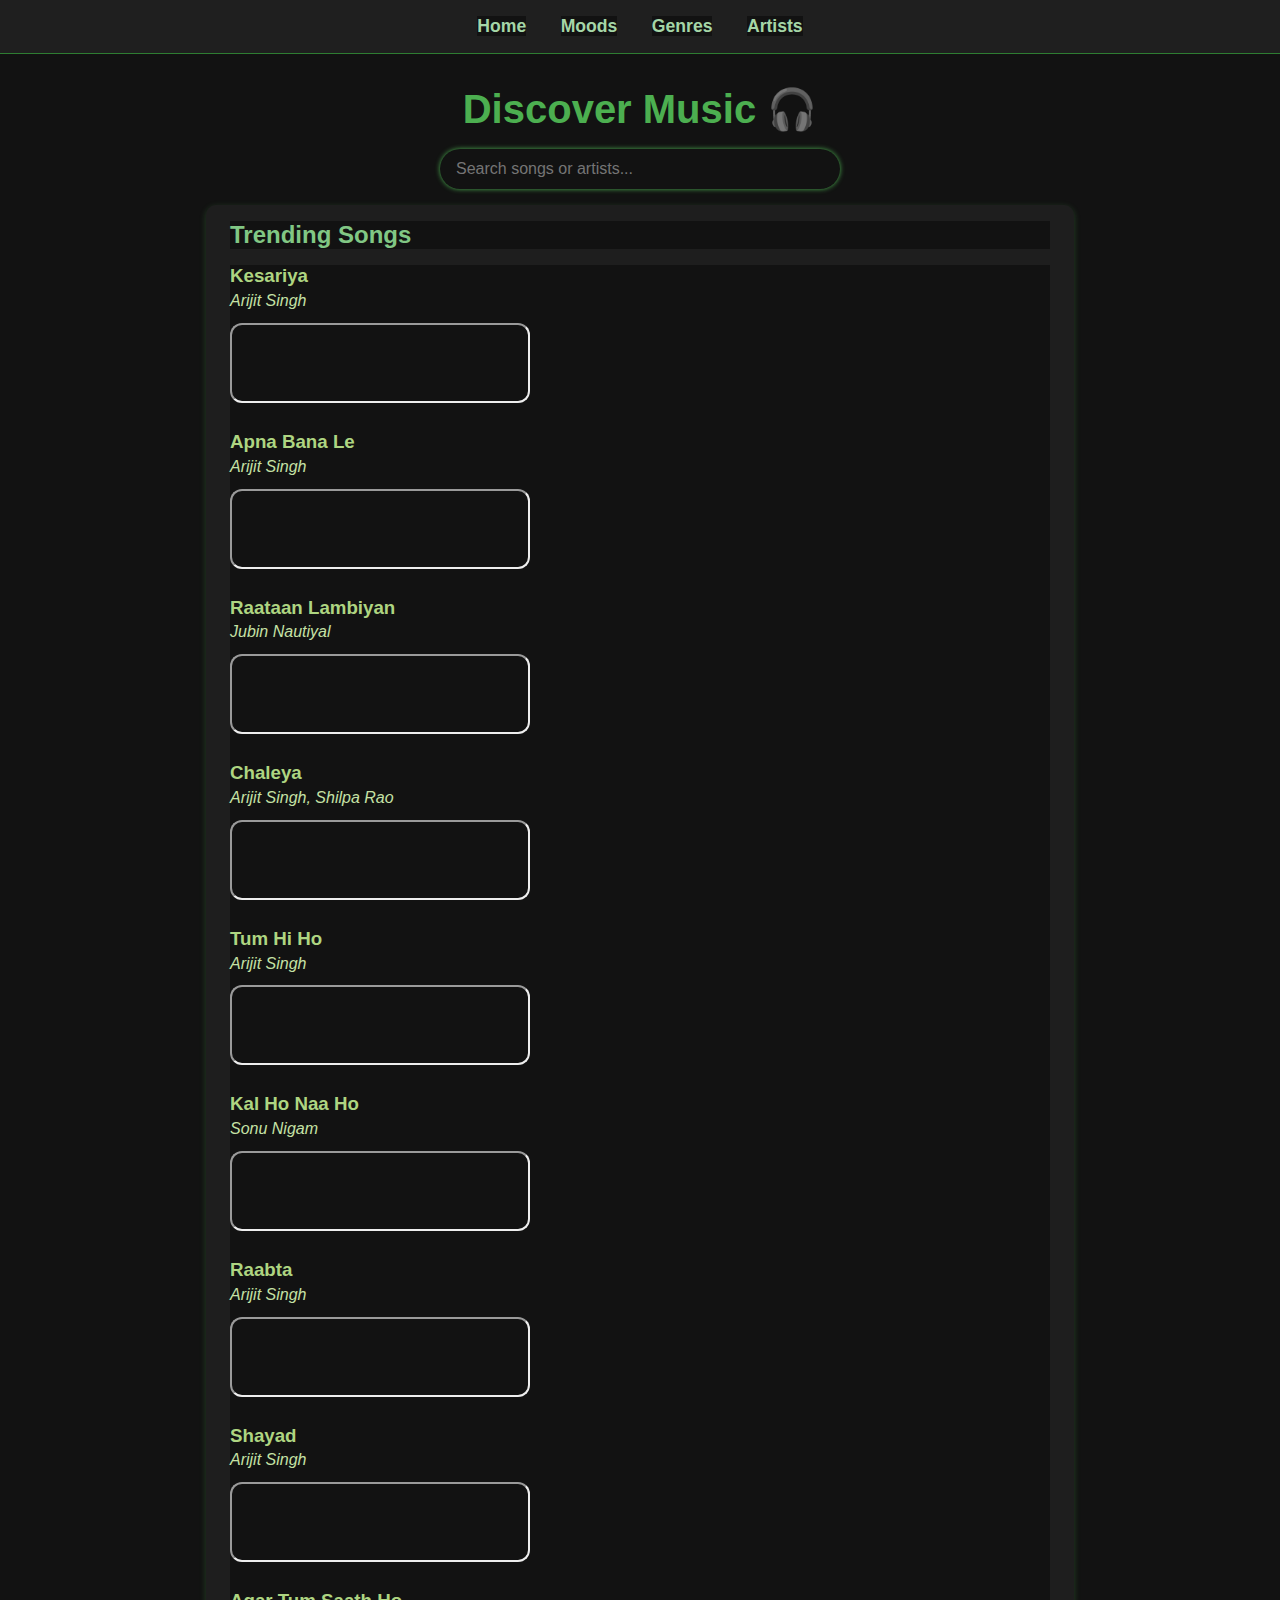
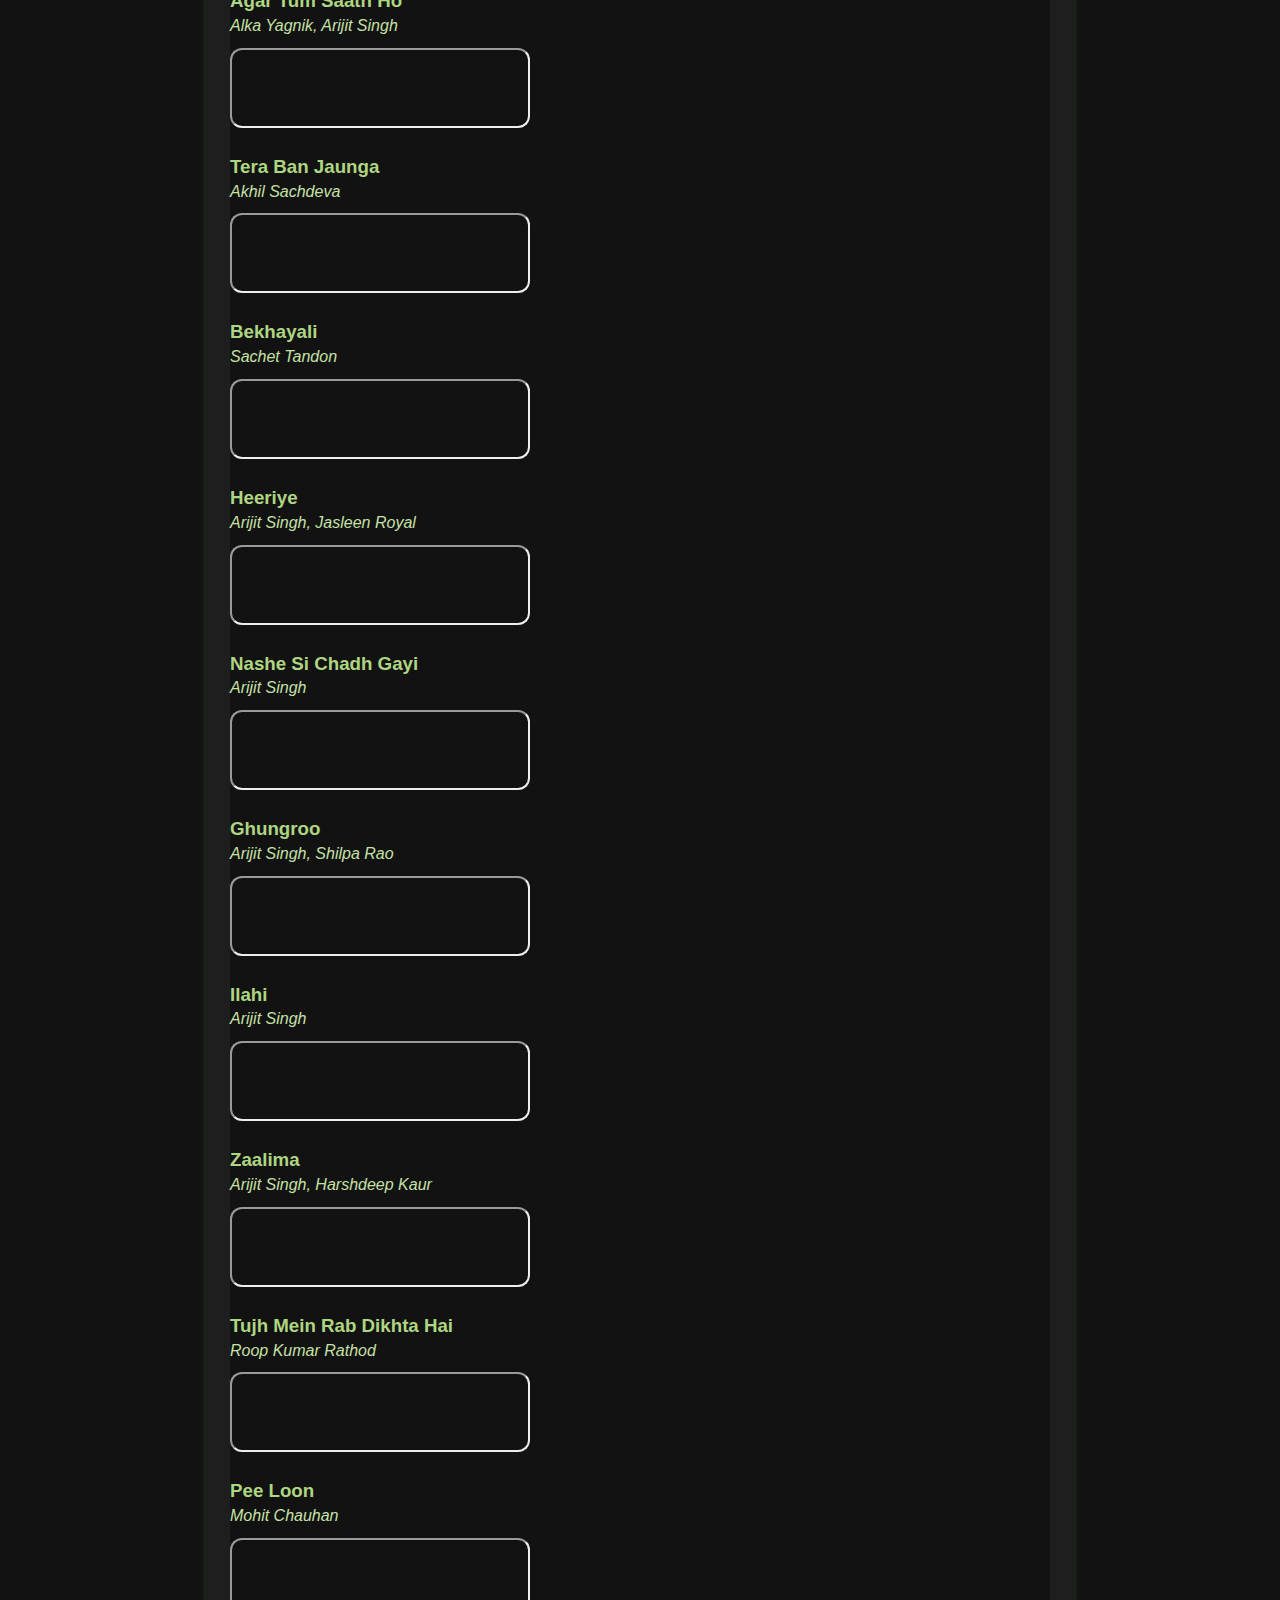
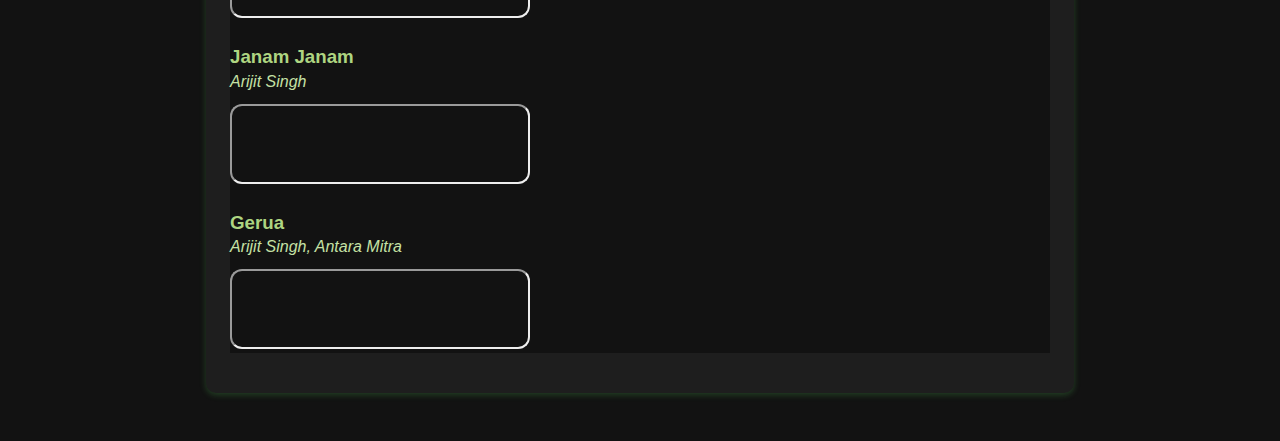
<file: index.html>
<!DOCTYPE html>
<html lang="en">
<head>
<meta charset="UTF-8" />
<meta name="viewport" content="width=device-width, initial-scale=1" />
<title>Music Recommender - Home</title>
<link rel="stylesheet" href="style.css" />
</head>
<body>
<nav>
  <a href="index.html">Home</a>
  <a href="moods.html">Moods</a>
  <a href="genres.html">Genres</a>
  <a href="artists.html">Artists</a>
</nav>
<header>
  <h1>Discover Music 🎧</h1>
  <input id="search" type="text" placeholder="Search songs or artists..." onkeyup="search()" />
</header>
<main id="content">
  <section class="card">
    <h2>Trending Songs</h2>
    <div class="songs">

<article class="song">
<h3>Kesariya</h3>
<p>Arijit Singh</p>
<iframe src="https://open.spotify.com/embed/track/2qUO4F9cTqK0P8C4YyYhJt" width="300" height="80"></iframe>
</article>

<article class="song">
<h3>Apna Bana Le</h3>
<p>Arijit Singh</p>
<iframe src="https://open.spotify.com/embed/track/5tz69p7tJuGPeMGwNTxYuV" width="300" height="80"></iframe>
</article>

<article class="song">
<h3>Raataan Lambiyan</h3>
<p>Jubin Nautiyal</p>
<iframe src="https://open.spotify.com/embed/track/0lYBSQXN6rCTvUZvg9S0lU" width="300" height="80"></iframe>
</article>

<article class="song">
<h3>Chaleya</h3>
<p>Arijit Singh, Shilpa Rao</p>
<iframe src="https://open.spotify.com/embed/track/0zJXGZ0nP9YjV7Y9OQjhoG" width="300" height="80"></iframe>
</article>

<article class="song">
<h3>Tum Hi Ho</h3>
<p>Arijit Singh</p>
<iframe src="https://open.spotify.com/embed/track/6habFhsOp2NvshLv26DqMb" width="300" height="80"></iframe>
</article>

<article class="song">
<h3>Kal Ho Naa Ho</h3>
<p>Sonu Nigam</p>
<iframe src="https://open.spotify.com/embed/track/4gMgiXfqyzZLMhsksGmbQV" width="300" height="80"></iframe>
</article>

<article class="song">
<h3>Raabta</h3>
<p>Arijit Singh</p>
<iframe src="https://open.spotify.com/embed/track/4rj7xv0dHqk4c2u1i1GzV7" width="300" height="80"></iframe>
</article>

<article class="song">
<h3>Shayad</h3>
<p>Arijit Singh</p>
<iframe src="https://open.spotify.com/embed/track/1K6Czj6rYp9BL2cJlgKiM9" width="300" height="80"></iframe>
</article>

<article class="song">
<h3>Agar Tum Saath Ho</h3>
<p>Alka Yagnik, Arijit Singh</p>
<iframe src="https://open.spotify.com/embed/track/2U8rM0F1E0cO3k0QhV5n4X" width="300" height="80"></iframe>
</article>

<article class="song">
<h3>Tera Ban Jaunga</h3>
<p>Akhil Sachdeva</p>
<iframe src="https://open.spotify.com/embed/track/6pSmn6j3z5lMPvBxJ7HfG1" width="300" height="80"></iframe>
</article>

<article class="song">
<h3>Bekhayali</h3>
<p>Sachet Tandon</p>
<iframe src="https://open.spotify.com/embed/track/3UmaczJpikHgJFyBTAJVoz" width="300" height="80"></iframe>
</article>

<article class="song">
<h3>Heeriye</h3>
<p>Arijit Singh, Jasleen Royal</p>
<iframe src="https://open.spotify.com/embed/track/0V3wPSX9ygBnCm8psDIegu" width="300" height="80"></iframe>
</article>

<article class="song">
<h3>Nashe Si Chadh Gayi</h3>
<p>Arijit Singh</p>
<iframe src="https://open.spotify.com/embed/track/4vK1S9uVq8zR9T1Z7J8b0I" width="300" height="80"></iframe>
</article>

<article class="song">
<h3>Ghungroo</h3>
<p>Arijit Singh, Shilpa Rao</p>
<iframe src="https://open.spotify.com/embed/track/1HNkqx9Ahdgi1Ixy2xkKkL" width="300" height="80"></iframe>
</article>

<article class="song">
<h3>Ilahi</h3>
<p>Arijit Singh</p>
<iframe src="https://open.spotify.com/embed/track/3ZFTkvIE7kyPt6Nu3PEa7V" width="300" height="80"></iframe>
</article>

<article class="song">
<h3>Zaalima</h3>
<p>Arijit Singh, Harshdeep Kaur</p>
<iframe src="https://open.spotify.com/embed/track/4xkOaSrkexMciUUogZKVTS" width="300" height="80"></iframe>
</article>

<article class="song">
<h3>Tujh Mein Rab Dikhta Hai</h3>
<p>Roop Kumar Rathod</p>
<iframe src="https://open.spotify.com/embed/track/2fP6C3s5j9k1tFoZT3zh0T" width="300" height="80"></iframe>
</article>

<article class="song">
<h3>Pee Loon</h3>
<p>Mohit Chauhan</p>
<iframe src="https://open.spotify.com/embed/track/5GorFaKkP2mL2L0Q5Gx1qS" width="300" height="80"></iframe>
</article>

<article class="song">
<h3>Janam Janam</h3>
<p>Arijit Singh</p>
<iframe src="https://open.spotify.com/embed/track/0tgVpDi06FyKpA1z0VMD4v" width="300" height="80"></iframe>
</article>

<article class="song">
<h3>Gerua</h3>
<p>Arijit Singh, Antara Mitra</p>
<iframe src="https://open.spotify.com/embed/track/3A4FRzgve9BjfKbvVXRIFO" width="300" height="80"></iframe>
</article>

</div>
  </section>
</main>
<script>
function search() {
  let input = document.getElementById('search').value.toLowerCase();
  let songs = document.querySelectorAll('.song');
  songs.forEach(song => {
    let title = song.querySelector('h3').textContent.toLowerCase();
    let artist = song.querySelector('p').textContent.toLowerCase();
    if (title.includes(input) || artist.includes(input)) {
      song.style.display = '';
    } else {
      song.style.display = 'none';
    }
  });
}
</script>
</body>
</html>
</file>
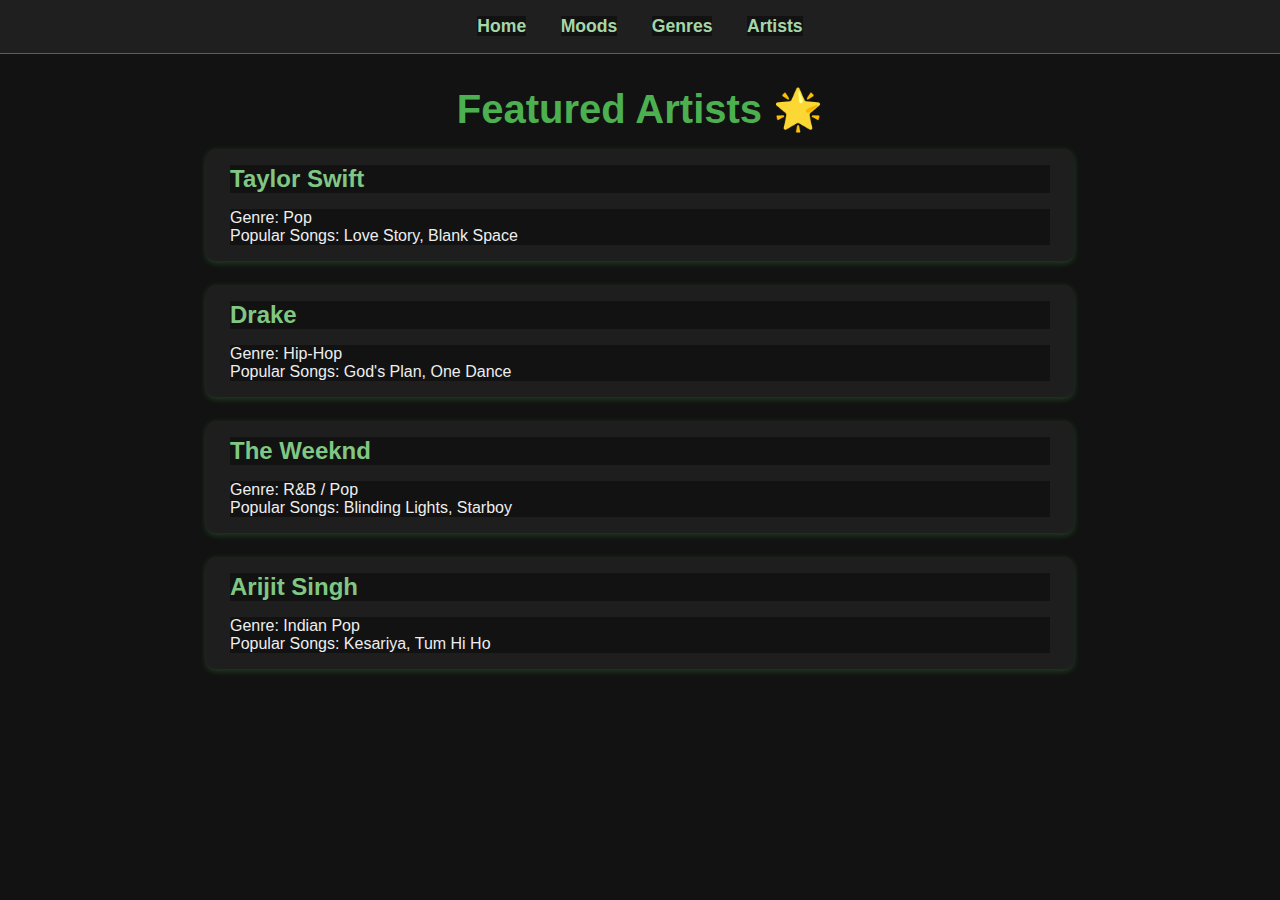
<file: artists.html>
<!DOCTYPE html>
<html lang="en">
<head>
<meta charset="UTF-8" />
<meta name="viewport" content="width=device-width, initial-scale=1" />
<title>Music Recommender - Artists</title>
<link rel="stylesheet" href="style.css" />
</head>
<body>
<nav>
  <a href="index.html">Home</a>
  <a href="moods.html">Moods</a>
  <a href="genres.html">Genres</a>
  <a href="artists.html">Artists</a>
</nav>
<header>
  <h1>Featured Artists 🌟</h1>
</header>
<main>
  <section class="card">
    <h2>Taylor Swift</h2>
    <p>Genre: Pop</p>
    <p>Popular Songs: Love Story, Blank Space</p>
  </section>
  <section class="card">
    <h2>Drake</h2>
    <p>Genre: Hip-Hop</p>
    <p>Popular Songs: God's Plan, One Dance</p>
  </section>
  <section class="card">
    <h2>The Weeknd</h2>
    <p>Genre: R&B / Pop</p>
    <p>Popular Songs: Blinding Lights, Starboy</p>
  </section>
  <section class="card">
    <h2>Arijit Singh</h2>
    <p>Genre: Indian Pop</p>
    <p>Popular Songs: Kesariya, Tum Hi Ho</p>
  </section>
</main>
</body>
</html>
</file>
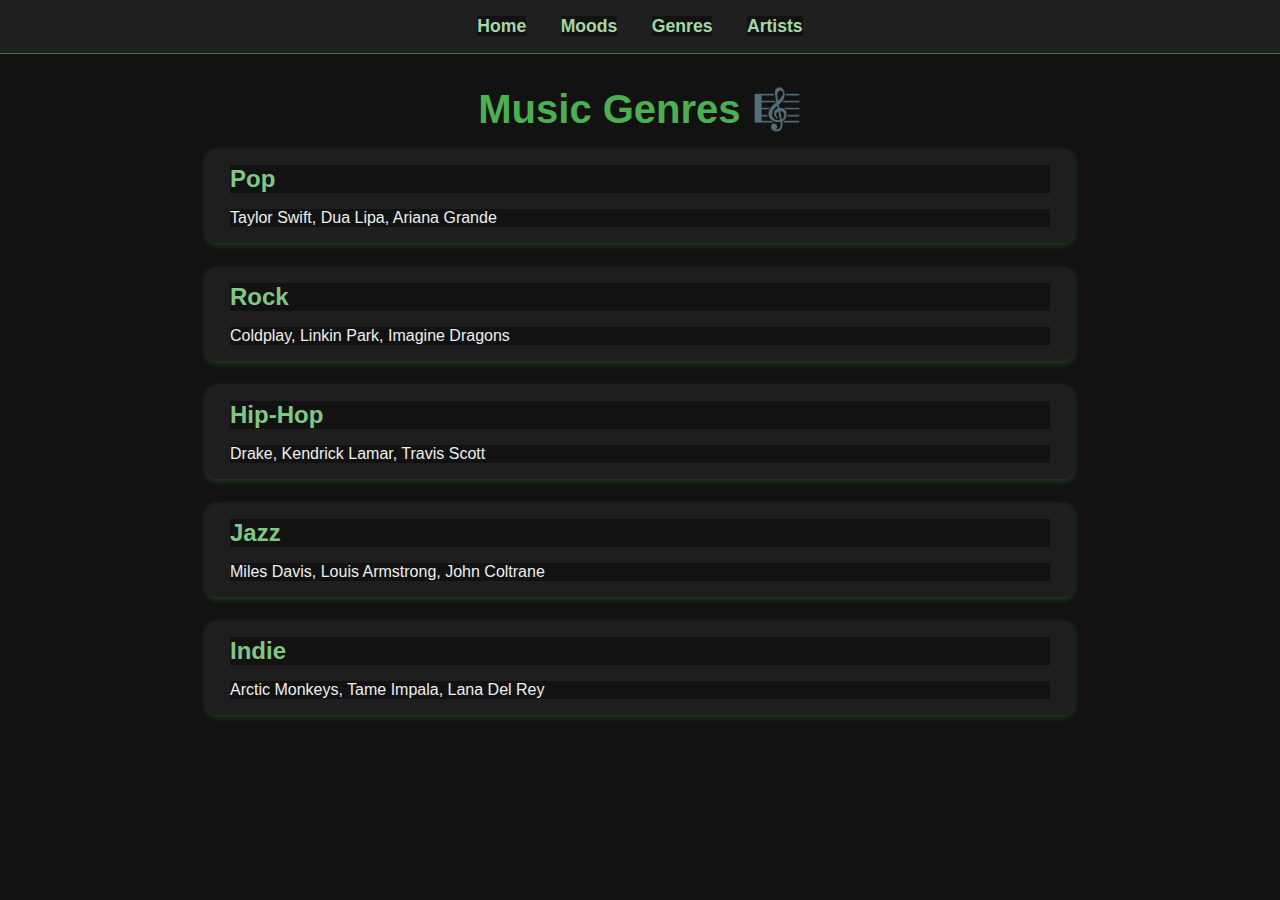
<file: genres.html>
<!DOCTYPE html>
<html lang="en">
<head>
<meta charset="UTF-8" />
<meta name="viewport" content="width=device-width, initial-scale=1" />
<title>Music Recommender - Genres</title>
<link rel="stylesheet" href="style.css" />
</head>
<body>
<nav>
  <a href="index.html">Home</a>
  <a href="moods.html">Moods</a>
  <a href="genres.html">Genres</a>
  <a href="artists.html">Artists</a>
</nav>
<header>
  <h1>Music Genres 🎼</h1>
</header>
<main>
  <section class="card">
    <h2>Pop</h2>
    <p>Taylor Swift, Dua Lipa, Ariana Grande</p>
  </section>
  <section class="card">
    <h2>Rock</h2>
    <p>Coldplay, Linkin Park, Imagine Dragons</p>
  </section>
  <section class="card">
    <h2>Hip-Hop</h2>
    <p>Drake, Kendrick Lamar, Travis Scott</p>
  </section>
  <section class="card">
    <h2>Jazz</h2>
    <p>Miles Davis, Louis Armstrong, John Coltrane</p>
  </section>
  <section class="card">
    <h2>Indie</h2>
    <p>Arctic Monkeys, Tame Impala, Lana Del Rey</p>
  </section>
</main>
</body>
</html>
</file>
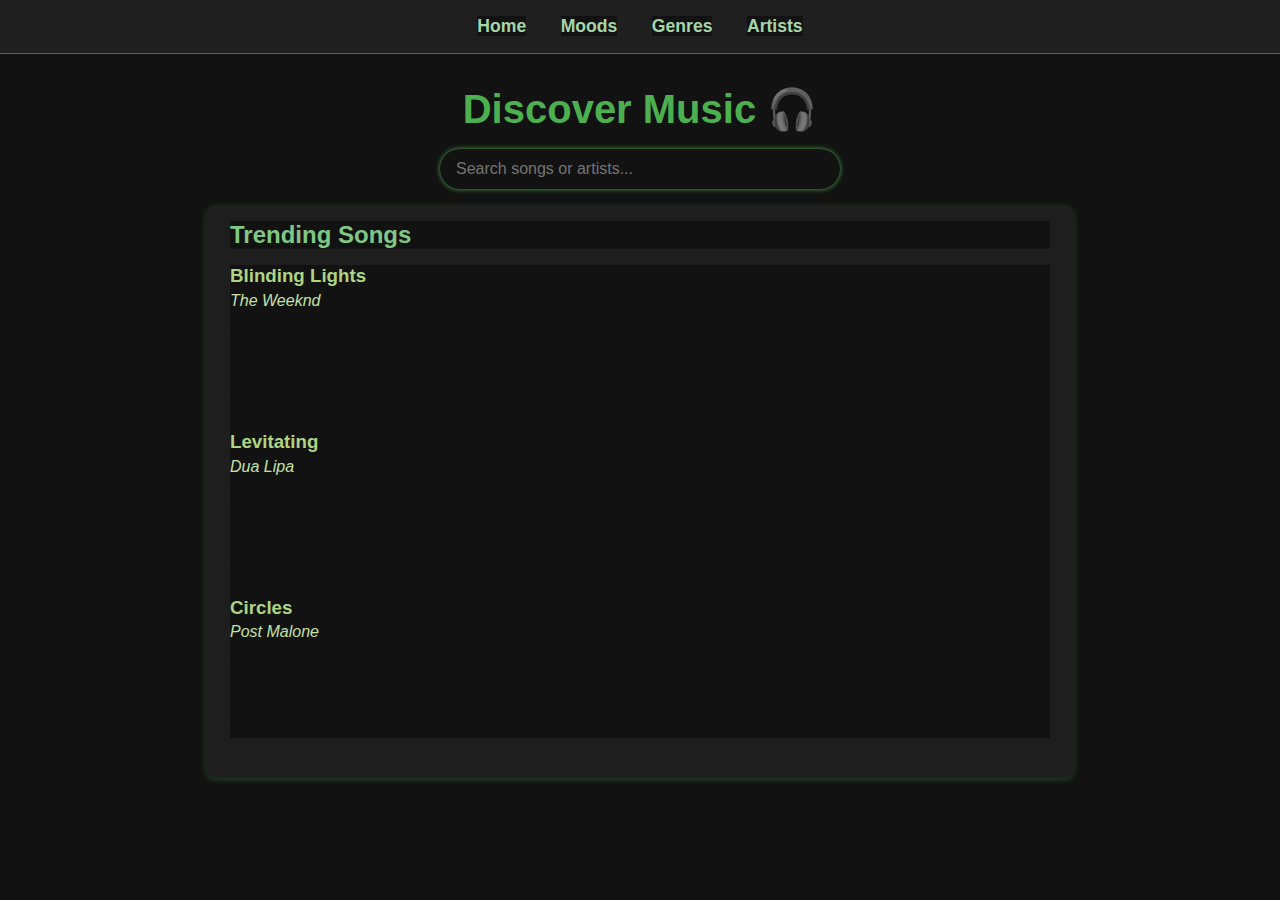
<file: moods.html>
<!DOCTYPE html>
<html lang="en">
<head>
<meta charset="UTF-8" />
<meta name="viewport" content="width=device-width, initial-scale=1" />
<title>Music Recommender - Home</title>
<link rel="stylesheet" href="style.css" />
</head>
<body>
<nav>
  <a href="index.html">Home</a>
  <a href="moods.html">Moods</a>
  <a href="genres.html">Genres</a>
  <a href="artists.html">Artists</a>
</nav>
<header>
  <h1>Discover Music 🎧</h1>
  <input id="search" type="text" placeholder="Search songs or artists..." onkeyup="search()" />
</header>
<main id="content">
  <section class="card">
    <h2>Trending Songs</h2>
    <div class="songs">
      <article class="song">
        <h3>Blinding Lights</h3>
        <p>The Weeknd</p>
        <iframe src="https://open.spotify.com/embed/track/0VjIjW4GlUZAMYd2vXMi3b" width="300" height="80" frameborder="0" allowtransparency="true" allow="encrypted-media"></iframe>
      </article>
      <article class="song">
        <h3>Levitating</h3>
        <p>Dua Lipa</p>
        <iframe src="https://open.spotify.com/embed/track/463CkQjx2Zk1yXoBuierM9" width="300" height="80" frameborder="0" allowtransparency="true" allow="encrypted-media"></iframe>
      </article>
      <article class="song">
        <h3>Circles</h3>
        <p>Post Malone</p>
        <iframe src="https://open.spotify.com/embed/track/21jGcNKet2qwijlDFuPiPb" width="300" height="80" frameborder="0" allowtransparency="true" allow="encrypted-media"></iframe>
      </article>
    </div>
  </section>
</main>
<script>
function search() {
  let input = document.getElementById('search').value.toLowerCase();
  let songs = document.querySelectorAll('.song');
  songs.forEach(song => {
    let title = song.querySelector('h3').textContent.toLowerCase();
    let artist = song.querySelector('p').textContent.toLowerCase();
    if (title.includes(input) || artist.includes(input)) {
      song.style.display = '';
    } else {
      song.style.display = 'none';
    }
  });
}
</script>
</body>
</html>
</file>
<file: style.css>
* {
  box-sizing: border-box;
  margin: 0;
  padding: 0;
  font-family: 'Segoe UI', Tahoma, Geneva, Verdana, sans-serif;
  background-color: #121212;
  color: #eee;
}

nav {
  background-color: #1f1f1f;
  padding: 1rem;
  text-align: center;
  border-bottom: 1px solid #2e7d32;
}

nav a {
  color: #a5d6a7;
  margin: 0 15px;
  text-decoration: none;
  font-weight: 600;
  font-size: 1.1rem;
  transition: color 0.3s ease;
}

nav a:hover {
  color: #4caf50;
}

header {
  text-align: center;
  margin: 2rem 1rem 1rem 1rem;
}

header h1 {
  font-size: 2.5rem;
  color: #4caf50;
  margin-bottom: 1rem;
}

header input[type="text"] {
  width: 100%;
  max-width: 400px;
  padding: 0.7rem 1rem;
  font-size: 1rem;
  border-radius: 25px;
  border: none;
  outline: none;
  box-shadow: 0 0 5px #4caf50;
  transition: box-shadow 0.3s ease;
}

header input[type="text"]:focus {
  box-shadow: 0 0 15px #81c784;
}

main {
  max-width: 900px;
  margin: 0 auto 3rem auto;
  padding: 0 1rem;
}

.card {
  background-color: #1e1e1e;
  padding: 1rem 1.5rem;
  margin-bottom: 1.5rem;
  border-radius: 10px;
  box-shadow: 0 2px 6px rgba(76, 175, 80, 0.3);
}

.card h2 {
  color: #81c784;
  margin-bottom: 1rem;
}

.song {
  margin-bottom: 1.5rem;
}

.song h3 {
  margin-bottom: 0.3rem;
  color: #aed581;
}

.song p {
  margin-bottom: 0.5rem;
  font-style: italic;
  color: #c5e1a5;
}

iframe {
  border-radius: 12px;
  margin-top: 0.3rem;
}

@media screen and (max-width: 600px) {
  nav a {
    display: inline-block;
    margin: 0 10px 10px 10px;
    font-size: 1rem;
  }
  header h1 {
    font-size: 1.8rem;
  }
  main {
    padding: 0 0.5rem;
  }
}
</file>
